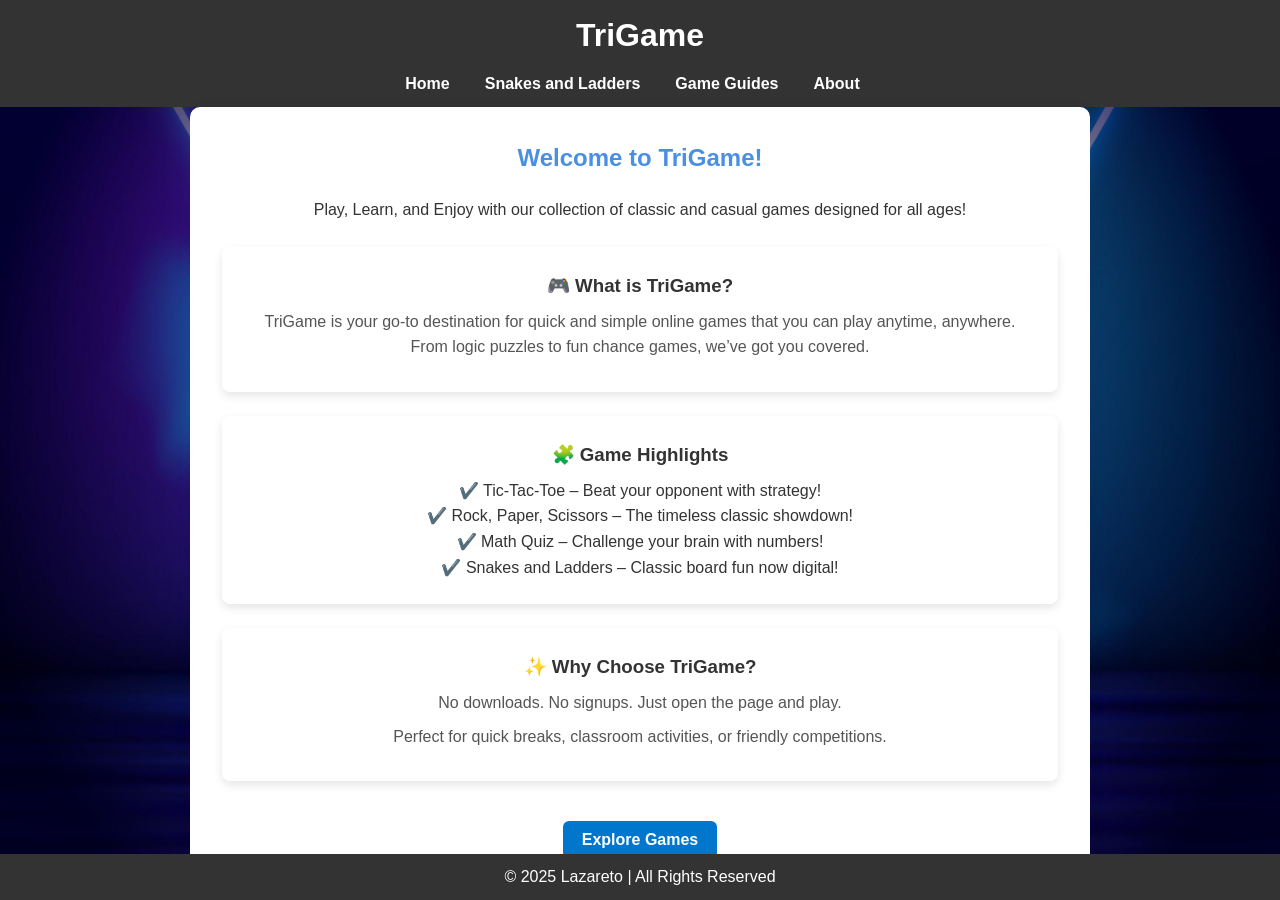
<file: index.html>
<!DOCTYPE html>
<html lang="en">
<head>
  <meta charset="UTF-8" />
  <meta name="viewport" content="width=device-width, initial-scale=1.0" />
  <title>TriGame - Home</title>
  <link rel="stylesheet" href="simple game.css" />
  <style>
    section#home {
      padding: 2rem;
      max-width: 900px;
      margin: auto;
      text-align: center;
    }

    .feature-box {
      background-color: #fff;
      border-radius: 8px;
      padding: 1.5rem;
      box-shadow: 0 4px 10px rgba(0,0,0,0.1);
      margin: 1.5rem 0;
    }

    .feature-box h3 {
      margin-bottom: 0.5rem;
      color: #333;
    }

    .feature-box p {
      margin-bottom: 0.5rem;
      color: #555;
    }

    .cta-button {
      margin-top: 1rem;
      padding: 0.6rem 1.2rem;
      font-size: 1rem;
      background-color: #0077cc;
      color: #fff;
      border: none;
      border-radius: 6px;
      cursor: pointer;
    }

    .cta-button:hover {
      background-color: #005fa3;
    }
  </style>
</head>
<body>
  <header>
    <h1>TriGame</h1>
    <nav>
      <ul>
        <li><a href="index.html">Home</a></li>
        <li><a href="snakes-and-ladders.html">Snakes and Ladders</a></li>
        <li><a href="game-guides.html">Game Guides</a></li>
        <li><a href="about.html">About</a></li>
      </ul>
    </nav>
  </header>

  <section id="home">
    <h2>Welcome to TriGame!</h2>
    <p>Play, Learn, and Enjoy with our collection of classic and casual games designed for all ages!</p>

    <div class="feature-box">
      <h3>🎮 What is TriGame?</h3>
      <p>TriGame is your go-to destination for quick and simple online games that you can play anytime, anywhere. From logic puzzles to fun chance games, we’ve got you covered.</p>
    </div>

    <div class="feature-box">
      <h3>🧩 Game Highlights</h3>
      <ul style="list-style: none; padding: 0;">
        <li>✔️ Tic-Tac-Toe – Beat your opponent with strategy!</li>
        <li>✔️ Rock, Paper, Scissors – The timeless classic showdown!</li>
        <li>✔️ Math Quiz – Challenge your brain with numbers!</li>
        <li>✔️ Snakes and Ladders – Classic board fun now digital!</li>
      </ul>
    </div>

    <div class="feature-box">
      <h3>✨ Why Choose TriGame?</h3>
      <p>No downloads. No signups. Just open the page and play.</p>
      <p>Perfect for quick breaks, classroom activities, or friendly competitions.</p>
    </div>

    <a href="game-guides.html"><button class="cta-button">Explore Games</button></a>
  </section>

  <footer>
    <p>© 2025 Lazareto | All Rights Reserved</p>
  </footer>

  <script src="simple game.js"></script>
  <script>
    console.log("Homepage loaded.");
  </script>
</body>
</html>
</file>
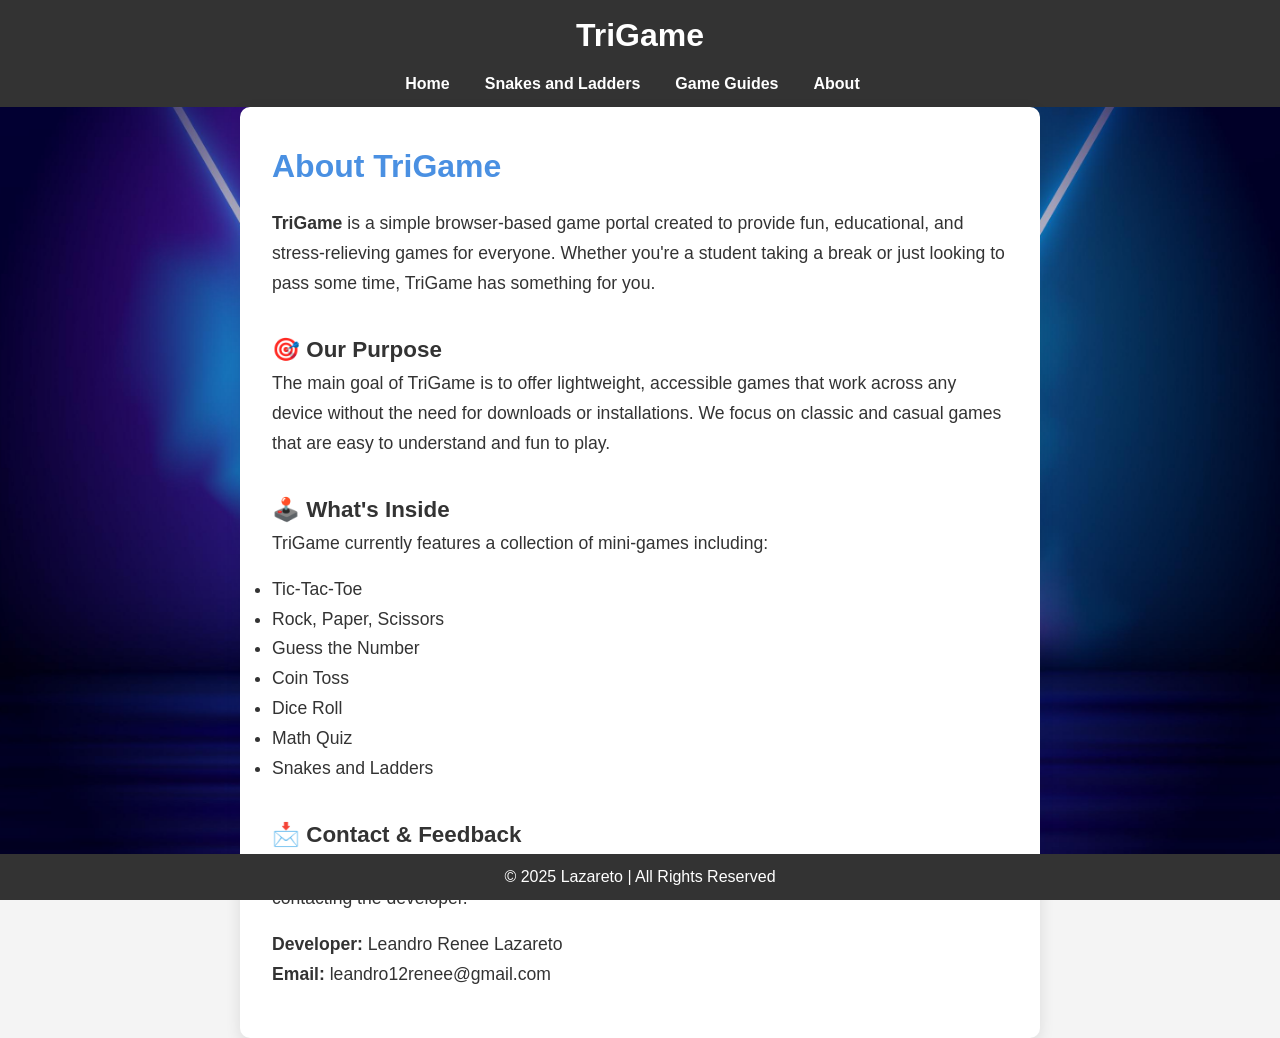
<file: about.html>
<!DOCTYPE html>
<html lang="en">
<head>
  <meta charset="UTF-8" />
  <meta name="viewport" content="width=device-width, initial-scale=1.0"/>
  <title>About - TriGame</title>
  <link rel="stylesheet" href="simple game.css" />
  <style>
    section#about {
      padding: 2rem;
      max-width: 800px;
      margin: auto;
      line-height: 1.7;
      font-size: 1.1rem;
    }

    section#about h2 {
      font-size: 2rem;
      margin-bottom: 1rem;
    }

    section#about h3 {
      margin-top: 2rem;
      font-size: 1.4rem;
      color: #333;
    }

    section#about p {
      margin-bottom: 1rem;
    }
  </style>
</head>
<body>
  <header>
    <h1>TriGame</h1>
    <nav>
      <ul>
        <li><a href="index.html">Home</a></li>
        <li><a href="snakes-and-ladders.html">Snakes and Ladders</a></li>
        <li><a href="game-guides.html">Game Guides</a></li>
        <li><a href="about.html">About</a></li>
      </ul>
    </nav>
  </header>

  <section id="about">
    <h2>About TriGame</h2>
    <p><strong>TriGame</strong> is a simple browser-based game portal created to provide fun, educational, and stress-relieving games for everyone. Whether you're a student taking a break or just looking to pass some time, TriGame has something for you.</p>

    <h3>🎯 Our Purpose</h3>
    <p>The main goal of TriGame is to offer lightweight, accessible games that work across any device without the need for downloads or installations. We focus on classic and casual games that are easy to understand and fun to play.</p>

    <h3>🕹️ What's Inside</h3>
    <p>TriGame currently features a collection of mini-games including:</p>
    <ul>
      <li>Tic-Tac-Toe</li>
      <li>Rock, Paper, Scissors</li>
      <li>Guess the Number</li>
      <li>Coin Toss</li>
      <li>Dice Roll</li>
      <li>Math Quiz</li>
      <li>Snakes and Ladders</li>
    </ul>


    <h3>📩 Contact & Feedback</h3>
    <p>Your feedback helps us improve! Feel free to suggest new game ideas or report any bugs by contacting the developer.</p>
    <p><strong>Developer:</strong> Leandro Renee Lazareto<br>
    <strong>Email:</strong> leandro12renee@gmail.com</p>
  </section>

  <footer>
    <p>© 2025 Lazareto | All Rights Reserved</p>
  </footer>

  <script src="simple game.js"></script>
  <script>
    console.log("About page loaded.");
  </script>
</body>
</html>
</file>
<file: simple game.css>
* {
    margin: 0;
    padding: 0;
    box-sizing: border-box;
    font-family: 'Segoe UI', Tahoma, Geneva, Verdana, sans-serif;
}

body {
    background: linear-gradient(120deg, #f0f4f8, #d9e4f5);
    font-family: Arial, sans-serif;
    margin: 0;
    padding: 0 20 px;
    background-color: #f4f4f4;
    color: #333;
    line-height: 1.6;
    background-image: url('4249454.jpg'); /* Replace with your image path */
    background-size: cover;           /* Cover full screen */
    background-repeat: no-repeat;     /* No repeating */
    background-position: center center; /* Center the image */
    background-attachment: fixed;     /* Optional: fixed scrolling */ 
}

header {
    background-color: #333;
    color: white;
    padding: 10px;
    text-align: center;
}

header h1 {
    margin-bottom: 10px;
}

nav ul {
    list-style: none;
    padding: 0;
    display: flex;
    justify-content: center;
    gap: 20px;
}

nav a {
    color: white;
    text-decoration: none;
    font-weight: bold;
    transition: color 0.3s;
}

nav ul li {
    display: inline;
    margin-right: 15px;
}

nav ul li a {
    color: white;
    text-decoration: none;
}

section {
    padding: 20px;
    max-width: 800px;
    margin: auto;
    background: white;
    border-radius: 10px;
    box-shadow: 0 5px 15px rgba(0, 0, 0, 0.1);
}

section h2 {
    color: #4a90e2;
    margin-bottom: 20px;
}

h2, h3 {
    color: #4a90e2;
}

button {
    background-color:#4a90e2;
    color: white;
    padding: 10px 16px;
    margin-top: 10px;
    border: none;
    border-radius: 5px;
    font-weight: bold;
    cursor: pointer;
    transition: background-color 0.3s ease;
}

.game-card {
    background-color: #f9f9f9;
    padding: 20px;
    margin: 20px auto;
    max-width: 400px;
    border-radius: 10px;
    box-shadow: 0 4px 12px rgba(0, 0, 0, 0.1);
    text-align: center;
}

#ticTacToe {
    text-align: center;
    margin-top: 20px;
    animation: fadeIn 1s ease-in-out;
}

.grid {
    display: grid;
    grid-template-columns: repeat(3, 100px);
    gap: 10px;
    justify-content: center;
    margin-bottom: 20px;
}

.grid button {
    width: 100px;
    height: 100px;
    font-size: 48px;;
    font-weight: bold;
    background-color: #fff;
    border: 2px solid #4a90e2;
    border-radius: 8px;
    cursor: pointer;
    transition: background-color 0.3s ease, transform 0.1s ease;
    opacity: 0;
    transform: scale(0.5);
    animation: popIn 0.3s forwards;
    animation-delay: var(--delay);
}

.grid button:nth-child(1) { --delay: 0.05s; }
.grid button:nth-child(2) { --delay: 0.1s; }
.grid button:nth-child(3) { --delay: 0.15s; }
.grid button:nth-child(4) { --delay: 0.2s; }
.grid button:nth-child(5) { --delay: 0.25s; }
.grid button:nth-child(6) { --delay: 0.3s; }
.grid button:nth-child(7) { --delay: 0.35s; }
.grid button:nth-child(8) { --delay: 0.4s; }
.grid button:nth-child(9) { --delay: 0.45s; }

.grid button:after {
    content: attr(data-value);
    opacity: 0;
    transform: scale(0.5);
    display: inline-block;
    animation: textPop 0.3s forwards;
}

.grid button:hover {
    background-color: #e6f0fb;
}

.grid button:active {
    transform: scale(0.95);
}

#ticTacToe > button {
    background-color: #4a90e2;
    color: white;
    padding: 10px 20px;
    font-size: 16px;
    border: none;
    border-radius: 5px;
    cursor: pointer;
    transition: background-color 0.3s ease;
}

#ticTacToe > button:hover {
    background-color: #357ab7;
}

#rockPaperScissors {
    text-align: center;
    margin: 30px auto;
    padding: 20px;
    background-color: #ffffff;
    border: 2px solid #4a90e2;
    border-radius: 10px;
    max-width: 500px;
    box-shadow: 0 8px 20px rgba(0, 0, 0, 0.1);
    animation: fadeIn 1s ease-in-out;
}

#rockPaperScissors button {
    background-color: #4a90e2;
    color: white;
    border: none;
    border-radius: 50px;
    padding: 15px 25px;
    margin: 10px;
    font-size: 16px;
    cursor: pointer;
    transition: transform 0.2s ease, background-color 0.3s;
}

#rockPaperScissors button:hover {
    background-color: #357ab7;
    transform: scale(1.1);
}

#rpsResult {
    margin-top: 15px;
    font-size: 18px;
    color: #333;
    animation: fadeIn 0.5s ease-in-out;
}

#guessNumber {
    text-align: center;
    margin: 30px auto;
    padding: 20px;
    background-color: #ffffff;
    border: 2px solid #4a90e2;
    border-radius: 10px;
    max-width: 500px;
    box-shadow: 0 8px 20px rgba(0, 0, 0, 0.1);
    animation: fadeIn 1s ease-in-out;
}

#guessNumber input {
    padding: 10px;
    width: 70%;
    font-size: 16px;
    margin: 10px 0;
    border-radius: 5px;
    border: 1px solid #ccc;
    transition: border-color 0.3s;
}

#guessNumber input:focus {
    border-color: #4a90e2;
    outline: none;
}

#guessNumber button {
    background-color: #4a90e2;
    color: white;
    border: none;
    border-radius: 5px;
    padding: 10px 20px;
    font-size: 16px;
    cursor: pointer;
    transition: transform 0.2s ease, background-color 0.3s;
}

#guessNumber button:hover {
    background-color: #357ab7;
    transform: scale(1.05);
}

#guessResult {
    margin-top: 10px;
    font-size: 18px;
    color: #333;
    animation: fadeIn 0.5s ease-in-out;
}

#coinToss, #diceRoll {
    display: flex;
    flex-direction: column;
    align-items: center;
    margin-top: 20px;
}

#mathQuiz {
    display: flex;
    flex-direction: column;
    align-items: center;
    gap: 12px;
}

#coinToss img, #diceRoll img {
    margin: 15px 0;
}

#mathQuiz input {
    padding: 10px;
    width: 200px;
    border-radius: 5px;
    border: 2px solid #ccc;
    font-size: 16px;
    text-align: center;
}

.quiz-buttons button {
    margin: 5px;
}

#rpsResult, #guessResult, #coinResult, #diceResult {
    margin-top: 10px;
    font-size: 18px;
    font-weight: bold;
    color: #333;
}

#mathResult {
    font-size: 18px;
    font-weight: bold;
    margin-top: 10px;
}

#mathScore {
    font-size: 16px;
    margin-top: 5px;
    color: #333;
}


#coinImage, #diceImage {
    transition: transform 0.3s ease;
    margin-top: 10px;
}

#coinImage:hover, #diceImage:hover {
    transform: rotate(20deg) scale(1.05);
}

footer {
    text-align: center;
    padding: 10px;
    background-color: #333;
    color: white;
    position: fixed;
    width: 100%;
    bottom: 0;
}

@keyframes fadeIn {
    from { opacity: 0; transform: translateY(10px); }
    to { opacity: 1; transform: translateY(0); }
}

@keyframes popIn {
    to {
        opacity: 1;
        transform: scale(1);
    }
}

@keyframes textPop {
    to {
        opacity: 1;
        transform: scale(1);
    }
}

@keyframes popResult {
    from { transform: scale(0.8); opacity: 0; }
    to { transform: scale(1); opacity: 1; }
}

@keyframes iconPop {
    from {
        transform: scale(0.5);
        opacity: 0;
    }
    to {
        transform: scale(1);
        opacity: 1;
    }
}
</file>
